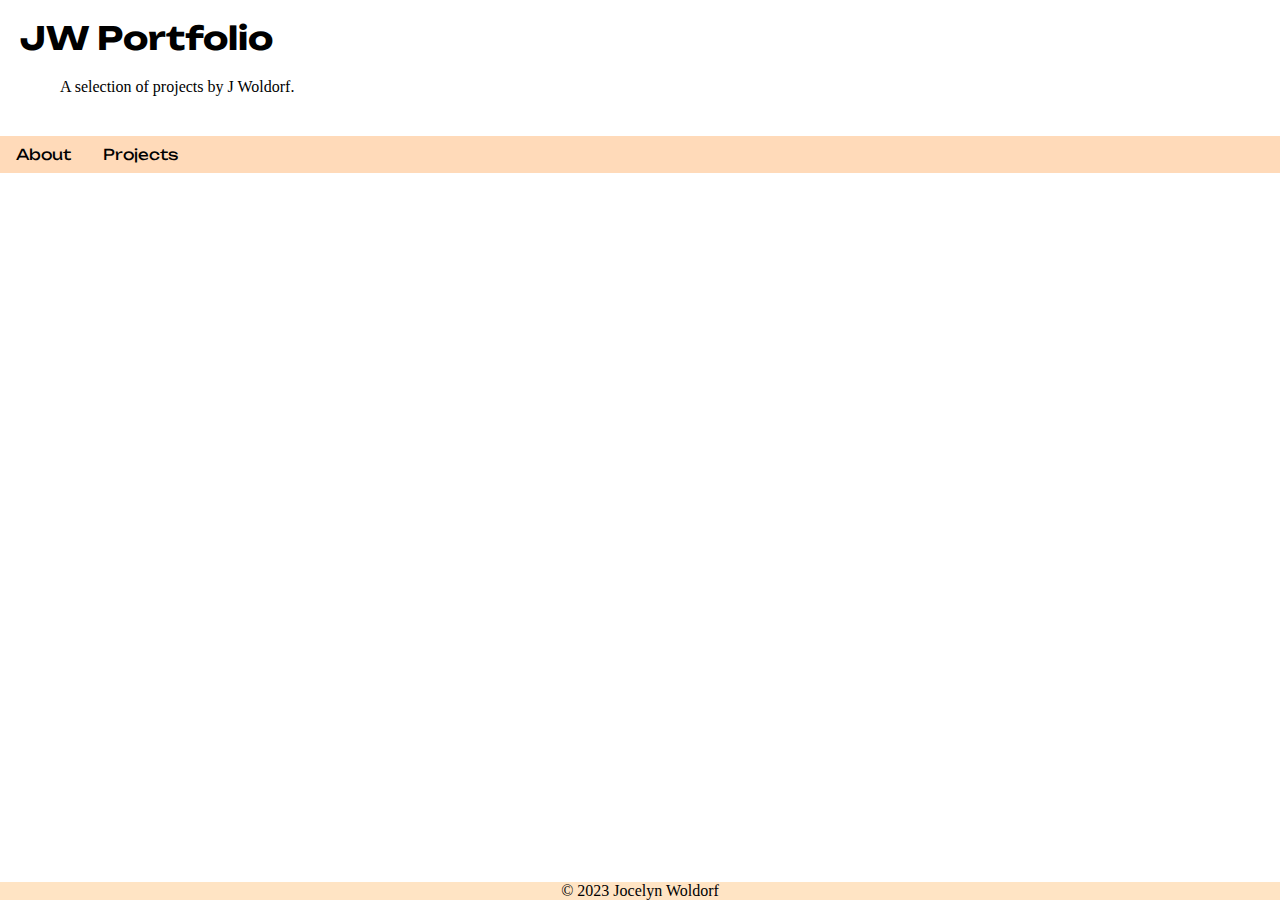
<file: index.html>
<!DOCTYPE html>
<html lang="en">
<head>
    <meta charset="UTF-8">
    <meta http-equiv="X-UA-Compatible" content="IE=edge">
    <meta name="viewport" content="width=device-width, initial-scale=1.0">
    <title>JW Portfolio</title>

    <link rel="stylesheet" href="css/normalize.css">
    <link rel="stylesheet" href="css/indexStyles.css">

    <link rel="preconnect" href="https://fonts.googleapis.com">
    <link rel="preconnect" href="https://fonts.gstatic.com" crossorigin>
    <link href="https://fonts.googleapis.com/css2?family=Playfair+Display&family=Unbounded:wght@200&display=swap" rel="stylesheet">

</head>
<body>

    <h1 id="header"><a href=""> JW Portfolio</a></h1>
    <p id="tagline"> A selection of projects by J Woldorf.</p>

       
    <ul>
        <li><a href="">About</a></li>
        <li class="dropdown"><a href="javascript:void(0)" class="dropbtn">Projects</a>
            <div class="dropdown-cont">
                <a href="tipcalculator.html">Tip Calculator</a>
                <a href="RaceDayProject.html">Race Day Game</a>
                <a href="to_do_project.html">To-Do Lister</a>
            </div>
        </li>
    </ul>


    <div id="projectLinks">
       

    </div>

    <footer> &copy; 2023 Jocelyn Woldorf </footer>
   
</body>
</html>
</file>
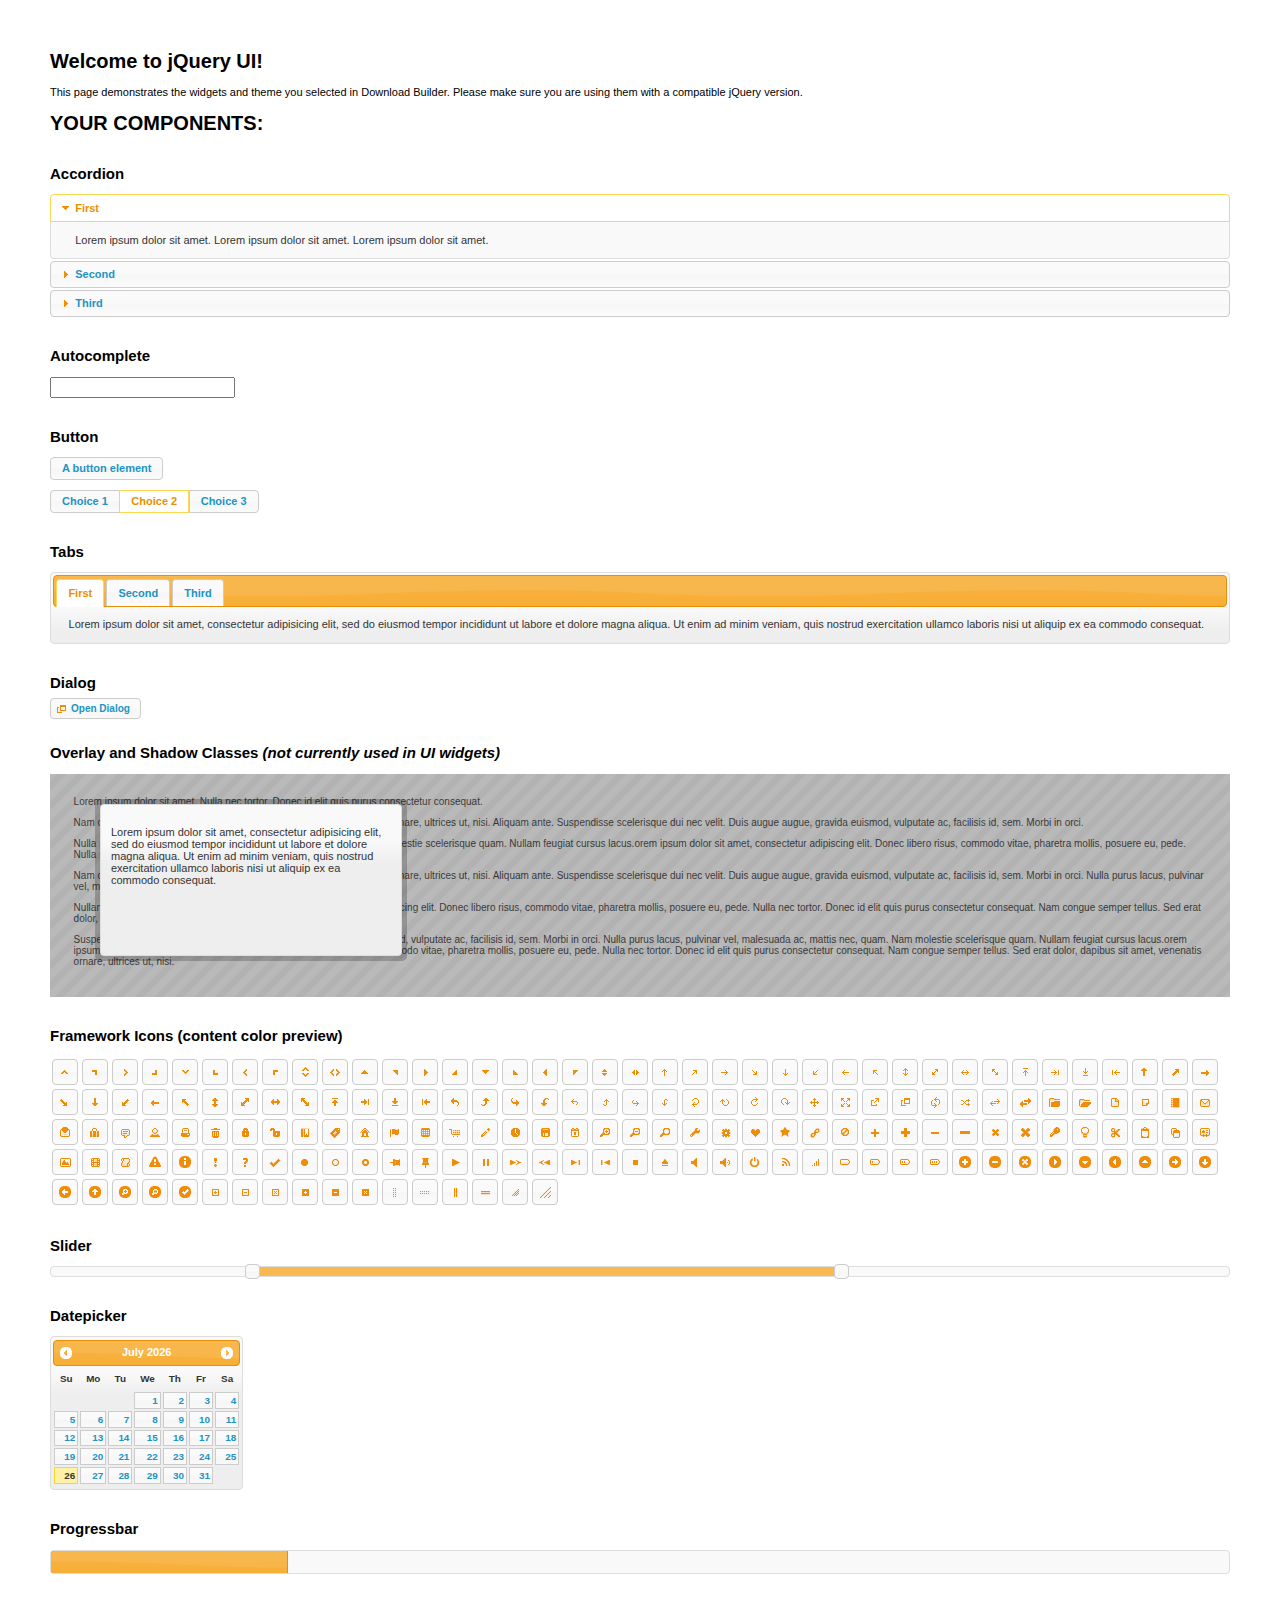
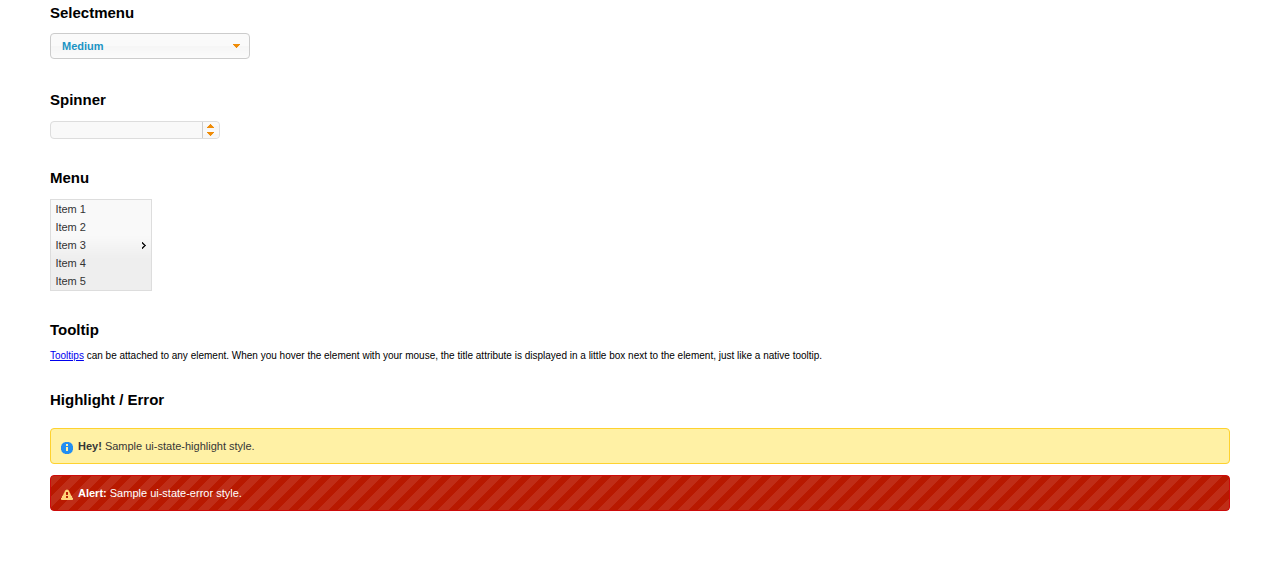
<file: js/jquery-ui-1.11.4/index.html>
<!doctype html>
<html lang="us">
<head>
	<meta charset="utf-8">
	<title>jQuery UI Example Page</title>
	<link href="jquery-ui.css" rel="stylesheet">
	<style>
	body{
		font: 62.5% "Trebuchet MS", sans-serif;
		margin: 50px;
	}
	.demoHeaders {
		margin-top: 2em;
	}
	#dialog-link {
		padding: .4em 1em .4em 20px;
		text-decoration: none;
		position: relative;
	}
	#dialog-link span.ui-icon {
		margin: 0 5px 0 0;
		position: absolute;
		left: .2em;
		top: 50%;
		margin-top: -8px;
	}
	#icons {
		margin: 0;
		padding: 0;
	}
	#icons li {
		margin: 2px;
		position: relative;
		padding: 4px 0;
		cursor: pointer;
		float: left;
		list-style: none;
	}
	#icons span.ui-icon {
		float: left;
		margin: 0 4px;
	}
	.fakewindowcontain .ui-widget-overlay {
		position: absolute;
	}
	select {
		width: 200px;
	}
	</style>
</head>
<body>

<h1>Welcome to jQuery UI!</h1>

<div class="ui-widget">
	<p>This page demonstrates the widgets and theme you selected in Download Builder. Please make sure you are using them with a compatible jQuery version.</p>
</div>

<h1>YOUR COMPONENTS:</h1>


<!-- Accordion -->
<h2 class="demoHeaders">Accordion</h2>
<div id="accordion">
	<h3>First</h3>
	<div>Lorem ipsum dolor sit amet. Lorem ipsum dolor sit amet. Lorem ipsum dolor sit amet.</div>
	<h3>Second</h3>
	<div>Phasellus mattis tincidunt nibh.</div>
	<h3>Third</h3>
	<div>Nam dui erat, auctor a, dignissim quis.</div>
</div>



<!-- Autocomplete -->
<h2 class="demoHeaders">Autocomplete</h2>
<div>
	<input id="autocomplete" title="type &quot;a&quot;">
</div>



<!-- Button -->
<h2 class="demoHeaders">Button</h2>
<button id="button">A button element</button>
<form style="margin-top: 1em;">
	<div id="radioset">
		<input type="radio" id="radio1" name="radio"><label for="radio1">Choice 1</label>
		<input type="radio" id="radio2" name="radio" checked="checked"><label for="radio2">Choice 2</label>
		<input type="radio" id="radio3" name="radio"><label for="radio3">Choice 3</label>
	</div>
</form>



<!-- Tabs -->
<h2 class="demoHeaders">Tabs</h2>
<div id="tabs">
	<ul>
		<li><a href="#tabs-1">First</a></li>
		<li><a href="#tabs-2">Second</a></li>
		<li><a href="#tabs-3">Third</a></li>
	</ul>
	<div id="tabs-1">Lorem ipsum dolor sit amet, consectetur adipisicing elit, sed do eiusmod tempor incididunt ut labore et dolore magna aliqua. Ut enim ad minim veniam, quis nostrud exercitation ullamco laboris nisi ut aliquip ex ea commodo consequat.</div>
	<div id="tabs-2">Phasellus mattis tincidunt nibh. Cras orci urna, blandit id, pretium vel, aliquet ornare, felis. Maecenas scelerisque sem non nisl. Fusce sed lorem in enim dictum bibendum.</div>
	<div id="tabs-3">Nam dui erat, auctor a, dignissim quis, sollicitudin eu, felis. Pellentesque nisi urna, interdum eget, sagittis et, consequat vestibulum, lacus. Mauris porttitor ullamcorper augue.</div>
</div>



<!-- Dialog NOTE: Dialog is not generated by UI in this demo so it can be visually styled in themeroller-->
<h2 class="demoHeaders">Dialog</h2>
<p><a href="#" id="dialog-link" class="ui-state-default ui-corner-all"><span class="ui-icon ui-icon-newwin"></span>Open Dialog</a></p>

<h2 class="demoHeaders">Overlay and Shadow Classes <em>(not currently used in UI widgets)</em></h2>
<div style="position: relative; width: 96%; height: 200px; padding:1% 2%; overflow:hidden;" class="fakewindowcontain">
	<p>Lorem ipsum dolor sit amet,  Nulla nec tortor. Donec id elit quis purus consectetur consequat. </p><p>Nam congue semper tellus. Sed erat dolor, dapibus sit amet, venenatis ornare, ultrices ut, nisi. Aliquam ante. Suspendisse scelerisque dui nec velit. Duis augue augue, gravida euismod, vulputate ac, facilisis id, sem. Morbi in orci. </p><p>Nulla purus lacus, pulvinar vel, malesuada ac, mattis nec, quam. Nam molestie scelerisque quam. Nullam feugiat cursus lacus.orem ipsum dolor sit amet, consectetur adipiscing elit. Donec libero risus, commodo vitae, pharetra mollis, posuere eu, pede. Nulla nec tortor. Donec id elit quis purus consectetur consequat. </p><p>Nam congue semper tellus. Sed erat dolor, dapibus sit amet, venenatis ornare, ultrices ut, nisi. Aliquam ante. Suspendisse scelerisque dui nec velit. Duis augue augue, gravida euismod, vulputate ac, facilisis id, sem. Morbi in orci. Nulla purus lacus, pulvinar vel, malesuada ac, mattis nec, quam. Nam molestie scelerisque quam. </p><p>Nullam feugiat cursus lacus.orem ipsum dolor sit amet, consectetur adipiscing elit. Donec libero risus, commodo vitae, pharetra mollis, posuere eu, pede. Nulla nec tortor. Donec id elit quis purus consectetur consequat. Nam congue semper tellus. Sed erat dolor, dapibus sit amet, venenatis ornare, ultrices ut, nisi. Aliquam ante. </p><p>Suspendisse scelerisque dui nec velit. Duis augue augue, gravida euismod, vulputate ac, facilisis id, sem. Morbi in orci. Nulla purus lacus, pulvinar vel, malesuada ac, mattis nec, quam. Nam molestie scelerisque quam. Nullam feugiat cursus lacus.orem ipsum dolor sit amet, consectetur adipiscing elit. Donec libero risus, commodo vitae, pharetra mollis, posuere eu, pede. Nulla nec tortor. Donec id elit quis purus consectetur consequat. Nam congue semper tellus. Sed erat dolor, dapibus sit amet, venenatis ornare, ultrices ut, nisi. </p>

	<!-- ui-dialog -->
	<div class="ui-overlay"><div class="ui-widget-overlay"></div><div class="ui-widget-shadow ui-corner-all" style="width: 302px; height: 152px; position: absolute; left: 50px; top: 30px;"></div></div>
	<div style="position: absolute; width: 280px; height: 130px;left: 50px; top: 30px; padding: 10px;" class="ui-widget ui-widget-content ui-corner-all">
		<div class="ui-dialog-content ui-widget-content" style="background: none; border: 0;">
			<p>Lorem ipsum dolor sit amet, consectetur adipisicing elit, sed do eiusmod tempor incididunt ut labore et dolore magna aliqua. Ut enim ad minim veniam, quis nostrud exercitation ullamco laboris nisi ut aliquip ex ea commodo consequat.</p>
		</div>
	</div>

</div>

<!-- ui-dialog -->
<div id="dialog" title="Dialog Title">
	<p>Lorem ipsum dolor sit amet, consectetur adipisicing elit, sed do eiusmod tempor incididunt ut labore et dolore magna aliqua. Ut enim ad minim veniam, quis nostrud exercitation ullamco laboris nisi ut aliquip ex ea commodo consequat.</p>
</div>



<h2 class="demoHeaders">Framework Icons (content color preview)</h2>
<ul id="icons" class="ui-widget ui-helper-clearfix">
	<li class="ui-state-default ui-corner-all" title=".ui-icon-carat-1-n"><span class="ui-icon ui-icon-carat-1-n"></span></li>
	<li class="ui-state-default ui-corner-all" title=".ui-icon-carat-1-ne"><span class="ui-icon ui-icon-carat-1-ne"></span></li>
	<li class="ui-state-default ui-corner-all" title=".ui-icon-carat-1-e"><span class="ui-icon ui-icon-carat-1-e"></span></li>
	<li class="ui-state-default ui-corner-all" title=".ui-icon-carat-1-se"><span class="ui-icon ui-icon-carat-1-se"></span></li>
	<li class="ui-state-default ui-corner-all" title=".ui-icon-carat-1-s"><span class="ui-icon ui-icon-carat-1-s"></span></li>
	<li class="ui-state-default ui-corner-all" title=".ui-icon-carat-1-sw"><span class="ui-icon ui-icon-carat-1-sw"></span></li>
	<li class="ui-state-default ui-corner-all" title=".ui-icon-carat-1-w"><span class="ui-icon ui-icon-carat-1-w"></span></li>
	<li class="ui-state-default ui-corner-all" title=".ui-icon-carat-1-nw"><span class="ui-icon ui-icon-carat-1-nw"></span></li>
	<li class="ui-state-default ui-corner-all" title=".ui-icon-carat-2-n-s"><span class="ui-icon ui-icon-carat-2-n-s"></span></li>
	<li class="ui-state-default ui-corner-all" title=".ui-icon-carat-2-e-w"><span class="ui-icon ui-icon-carat-2-e-w"></span></li>
	<li class="ui-state-default ui-corner-all" title=".ui-icon-triangle-1-n"><span class="ui-icon ui-icon-triangle-1-n"></span></li>
	<li class="ui-state-default ui-corner-all" title=".ui-icon-triangle-1-ne"><span class="ui-icon ui-icon-triangle-1-ne"></span></li>
	<li class="ui-state-default ui-corner-all" title=".ui-icon-triangle-1-e"><span class="ui-icon ui-icon-triangle-1-e"></span></li>
	<li class="ui-state-default ui-corner-all" title=".ui-icon-triangle-1-se"><span class="ui-icon ui-icon-triangle-1-se"></span></li>
	<li class="ui-state-default ui-corner-all" title=".ui-icon-triangle-1-s"><span class="ui-icon ui-icon-triangle-1-s"></span></li>
	<li class="ui-state-default ui-corner-all" title=".ui-icon-triangle-1-sw"><span class="ui-icon ui-icon-triangle-1-sw"></span></li>
	<li class="ui-state-default ui-corner-all" title=".ui-icon-triangle-1-w"><span class="ui-icon ui-icon-triangle-1-w"></span></li>
	<li class="ui-state-default ui-corner-all" title=".ui-icon-triangle-1-nw"><span class="ui-icon ui-icon-triangle-1-nw"></span></li>
	<li class="ui-state-default ui-corner-all" title=".ui-icon-triangle-2-n-s"><span class="ui-icon ui-icon-triangle-2-n-s"></span></li>
	<li class="ui-state-default ui-corner-all" title=".ui-icon-triangle-2-e-w"><span class="ui-icon ui-icon-triangle-2-e-w"></span></li>
	<li class="ui-state-default ui-corner-all" title=".ui-icon-arrow-1-n"><span class="ui-icon ui-icon-arrow-1-n"></span></li>
	<li class="ui-state-default ui-corner-all" title=".ui-icon-arrow-1-ne"><span class="ui-icon ui-icon-arrow-1-ne"></span></li>
	<li class="ui-state-default ui-corner-all" title=".ui-icon-arrow-1-e"><span class="ui-icon ui-icon-arrow-1-e"></span></li>
	<li class="ui-state-default ui-corner-all" title=".ui-icon-arrow-1-se"><span class="ui-icon ui-icon-arrow-1-se"></span></li>
	<li class="ui-state-default ui-corner-all" title=".ui-icon-arrow-1-s"><span class="ui-icon ui-icon-arrow-1-s"></span></li>
	<li class="ui-state-default ui-corner-all" title=".ui-icon-arrow-1-sw"><span class="ui-icon ui-icon-arrow-1-sw"></span></li>
	<li class="ui-state-default ui-corner-all" title=".ui-icon-arrow-1-w"><span class="ui-icon ui-icon-arrow-1-w"></span></li>
	<li class="ui-state-default ui-corner-all" title=".ui-icon-arrow-1-nw"><span class="ui-icon ui-icon-arrow-1-nw"></span></li>
	<li class="ui-state-default ui-corner-all" title=".ui-icon-arrow-2-n-s"><span class="ui-icon ui-icon-arrow-2-n-s"></span></li>
	<li class="ui-state-default ui-corner-all" title=".ui-icon-arrow-2-ne-sw"><span class="ui-icon ui-icon-arrow-2-ne-sw"></span></li>
	<li class="ui-state-default ui-corner-all" title=".ui-icon-arrow-2-e-w"><span class="ui-icon ui-icon-arrow-2-e-w"></span></li>
	<li class="ui-state-default ui-corner-all" title=".ui-icon-arrow-2-se-nw"><span class="ui-icon ui-icon-arrow-2-se-nw"></span></li>
	<li class="ui-state-default ui-corner-all" title=".ui-icon-arrowstop-1-n"><span class="ui-icon ui-icon-arrowstop-1-n"></span></li>
	<li class="ui-state-default ui-corner-all" title=".ui-icon-arrowstop-1-e"><span class="ui-icon ui-icon-arrowstop-1-e"></span></li>
	<li class="ui-state-default ui-corner-all" title=".ui-icon-arrowstop-1-s"><span class="ui-icon ui-icon-arrowstop-1-s"></span></li>
	<li class="ui-state-default ui-corner-all" title=".ui-icon-arrowstop-1-w"><span class="ui-icon ui-icon-arrowstop-1-w"></span></li>
	<li class="ui-state-default ui-corner-all" title=".ui-icon-arrowthick-1-n"><span class="ui-icon ui-icon-arrowthick-1-n"></span></li>
	<li class="ui-state-default ui-corner-all" title=".ui-icon-arrowthick-1-ne"><span class="ui-icon ui-icon-arrowthick-1-ne"></span></li>
	<li class="ui-state-default ui-corner-all" title=".ui-icon-arrowthick-1-e"><span class="ui-icon ui-icon-arrowthick-1-e"></span></li>
	<li class="ui-state-default ui-corner-all" title=".ui-icon-arrowthick-1-se"><span class="ui-icon ui-icon-arrowthick-1-se"></span></li>
	<li class="ui-state-default ui-corner-all" title=".ui-icon-arrowthick-1-s"><span class="ui-icon ui-icon-arrowthick-1-s"></span></li>
	<li class="ui-state-default ui-corner-all" title=".ui-icon-arrowthick-1-sw"><span class="ui-icon ui-icon-arrowthick-1-sw"></span></li>
	<li class="ui-state-default ui-corner-all" title=".ui-icon-arrowthick-1-w"><span class="ui-icon ui-icon-arrowthick-1-w"></span></li>
	<li class="ui-state-default ui-corner-all" title=".ui-icon-arrowthick-1-nw"><span class="ui-icon ui-icon-arrowthick-1-nw"></span></li>
	<li class="ui-state-default ui-corner-all" title=".ui-icon-arrowthick-2-n-s"><span class="ui-icon ui-icon-arrowthick-2-n-s"></span></li>
	<li class="ui-state-default ui-corner-all" title=".ui-icon-arrowthick-2-ne-sw"><span class="ui-icon ui-icon-arrowthick-2-ne-sw"></span></li>
	<li class="ui-state-default ui-corner-all" title=".ui-icon-arrowthick-2-e-w"><span class="ui-icon ui-icon-arrowthick-2-e-w"></span></li>
	<li class="ui-state-default ui-corner-all" title=".ui-icon-arrowthick-2-se-nw"><span class="ui-icon ui-icon-arrowthick-2-se-nw"></span></li>
	<li class="ui-state-default ui-corner-all" title=".ui-icon-arrowthickstop-1-n"><span class="ui-icon ui-icon-arrowthickstop-1-n"></span></li>
	<li class="ui-state-default ui-corner-all" title=".ui-icon-arrowthickstop-1-e"><span class="ui-icon ui-icon-arrowthickstop-1-e"></span></li>
	<li class="ui-state-default ui-corner-all" title=".ui-icon-arrowthickstop-1-s"><span class="ui-icon ui-icon-arrowthickstop-1-s"></span></li>
	<li class="ui-state-default ui-corner-all" title=".ui-icon-arrowthickstop-1-w"><span class="ui-icon ui-icon-arrowthickstop-1-w"></span></li>
	<li class="ui-state-default ui-corner-all" title=".ui-icon-arrowreturnthick-1-w"><span class="ui-icon ui-icon-arrowreturnthick-1-w"></span></li>
	<li class="ui-state-default ui-corner-all" title=".ui-icon-arrowreturnthick-1-n"><span class="ui-icon ui-icon-arrowreturnthick-1-n"></span></li>
	<li class="ui-state-default ui-corner-all" title=".ui-icon-arrowreturnthick-1-e"><span class="ui-icon ui-icon-arrowreturnthick-1-e"></span></li>
	<li class="ui-state-default ui-corner-all" title=".ui-icon-arrowreturnthick-1-s"><span class="ui-icon ui-icon-arrowreturnthick-1-s"></span></li>
	<li class="ui-state-default ui-corner-all" title=".ui-icon-arrowreturn-1-w"><span class="ui-icon ui-icon-arrowreturn-1-w"></span></li>
	<li class="ui-state-default ui-corner-all" title=".ui-icon-arrowreturn-1-n"><span class="ui-icon ui-icon-arrowreturn-1-n"></span></li>
	<li class="ui-state-default ui-corner-all" title=".ui-icon-arrowreturn-1-e"><span class="ui-icon ui-icon-arrowreturn-1-e"></span></li>
	<li class="ui-state-default ui-corner-all" title=".ui-icon-arrowreturn-1-s"><span class="ui-icon ui-icon-arrowreturn-1-s"></span></li>
	<li class="ui-state-default ui-corner-all" title=".ui-icon-arrowrefresh-1-w"><span class="ui-icon ui-icon-arrowrefresh-1-w"></span></li>
	<li class="ui-state-default ui-corner-all" title=".ui-icon-arrowrefresh-1-n"><span class="ui-icon ui-icon-arrowrefresh-1-n"></span></li>
	<li class="ui-state-default ui-corner-all" title=".ui-icon-arrowrefresh-1-e"><span class="ui-icon ui-icon-arrowrefresh-1-e"></span></li>
	<li class="ui-state-default ui-corner-all" title=".ui-icon-arrowrefresh-1-s"><span class="ui-icon ui-icon-arrowrefresh-1-s"></span></li>
	<li class="ui-state-default ui-corner-all" title=".ui-icon-arrow-4"><span class="ui-icon ui-icon-arrow-4"></span></li>
	<li class="ui-state-default ui-corner-all" title=".ui-icon-arrow-4-diag"><span class="ui-icon ui-icon-arrow-4-diag"></span></li>
	<li class="ui-state-default ui-corner-all" title=".ui-icon-extlink"><span class="ui-icon ui-icon-extlink"></span></li>
	<li class="ui-state-default ui-corner-all" title=".ui-icon-newwin"><span class="ui-icon ui-icon-newwin"></span></li>
	<li class="ui-state-default ui-corner-all" title=".ui-icon-refresh"><span class="ui-icon ui-icon-refresh"></span></li>
	<li class="ui-state-default ui-corner-all" title=".ui-icon-shuffle"><span class="ui-icon ui-icon-shuffle"></span></li>
	<li class="ui-state-default ui-corner-all" title=".ui-icon-transfer-e-w"><span class="ui-icon ui-icon-transfer-e-w"></span></li>
	<li class="ui-state-default ui-corner-all" title=".ui-icon-transferthick-e-w"><span class="ui-icon ui-icon-transferthick-e-w"></span></li>
	<li class="ui-state-default ui-corner-all" title=".ui-icon-folder-collapsed"><span class="ui-icon ui-icon-folder-collapsed"></span></li>
	<li class="ui-state-default ui-corner-all" title=".ui-icon-folder-open"><span class="ui-icon ui-icon-folder-open"></span></li>
	<li class="ui-state-default ui-corner-all" title=".ui-icon-document"><span class="ui-icon ui-icon-document"></span></li>
	<li class="ui-state-default ui-corner-all" title=".ui-icon-document-b"><span class="ui-icon ui-icon-document-b"></span></li>
	<li class="ui-state-default ui-corner-all" title=".ui-icon-note"><span class="ui-icon ui-icon-note"></span></li>
	<li class="ui-state-default ui-corner-all" title=".ui-icon-mail-closed"><span class="ui-icon ui-icon-mail-closed"></span></li>
	<li class="ui-state-default ui-corner-all" title=".ui-icon-mail-open"><span class="ui-icon ui-icon-mail-open"></span></li>
	<li class="ui-state-default ui-corner-all" title=".ui-icon-suitcase"><span class="ui-icon ui-icon-suitcase"></span></li>
	<li class="ui-state-default ui-corner-all" title=".ui-icon-comment"><span class="ui-icon ui-icon-comment"></span></li>
	<li class="ui-state-default ui-corner-all" title=".ui-icon-person"><span class="ui-icon ui-icon-person"></span></li>
	<li class="ui-state-default ui-corner-all" title=".ui-icon-print"><span class="ui-icon ui-icon-print"></span></li>
	<li class="ui-state-default ui-corner-all" title=".ui-icon-trash"><span class="ui-icon ui-icon-trash"></span></li>
	<li class="ui-state-default ui-corner-all" title=".ui-icon-locked"><span class="ui-icon ui-icon-locked"></span></li>
	<li class="ui-state-default ui-corner-all" title=".ui-icon-unlocked"><span class="ui-icon ui-icon-unlocked"></span></li>
	<li class="ui-state-default ui-corner-all" title=".ui-icon-bookmark"><span class="ui-icon ui-icon-bookmark"></span></li>
	<li class="ui-state-default ui-corner-all" title=".ui-icon-tag"><span class="ui-icon ui-icon-tag"></span></li>
	<li class="ui-state-default ui-corner-all" title=".ui-icon-home"><span class="ui-icon ui-icon-home"></span></li>
	<li class="ui-state-default ui-corner-all" title=".ui-icon-flag"><span class="ui-icon ui-icon-flag"></span></li>
	<li class="ui-state-default ui-corner-all" title=".ui-icon-calculator"><span class="ui-icon ui-icon-calculator"></span></li>
	<li class="ui-state-default ui-corner-all" title=".ui-icon-cart"><span class="ui-icon ui-icon-cart"></span></li>
	<li class="ui-state-default ui-corner-all" title=".ui-icon-pencil"><span class="ui-icon ui-icon-pencil"></span></li>
	<li class="ui-state-default ui-corner-all" title=".ui-icon-clock"><span class="ui-icon ui-icon-clock"></span></li>
	<li class="ui-state-default ui-corner-all" title=".ui-icon-disk"><span class="ui-icon ui-icon-disk"></span></li>
	<li class="ui-state-default ui-corner-all" title=".ui-icon-calendar"><span class="ui-icon ui-icon-calendar"></span></li>
	<li class="ui-state-default ui-corner-all" title=".ui-icon-zoomin"><span class="ui-icon ui-icon-zoomin"></span></li>
	<li class="ui-state-default ui-corner-all" title=".ui-icon-zoomout"><span class="ui-icon ui-icon-zoomout"></span></li>
	<li class="ui-state-default ui-corner-all" title=".ui-icon-search"><span class="ui-icon ui-icon-search"></span></li>
	<li class="ui-state-default ui-corner-all" title=".ui-icon-wrench"><span class="ui-icon ui-icon-wrench"></span></li>
	<li class="ui-state-default ui-corner-all" title=".ui-icon-gear"><span class="ui-icon ui-icon-gear"></span></li>
	<li class="ui-state-default ui-corner-all" title=".ui-icon-heart"><span class="ui-icon ui-icon-heart"></span></li>
	<li class="ui-state-default ui-corner-all" title=".ui-icon-star"><span class="ui-icon ui-icon-star"></span></li>
	<li class="ui-state-default ui-corner-all" title=".ui-icon-link"><span class="ui-icon ui-icon-link"></span></li>
	<li class="ui-state-default ui-corner-all" title=".ui-icon-cancel"><span class="ui-icon ui-icon-cancel"></span></li>
	<li class="ui-state-default ui-corner-all" title=".ui-icon-plus"><span class="ui-icon ui-icon-plus"></span></li>
	<li class="ui-state-default ui-corner-all" title=".ui-icon-plusthick"><span class="ui-icon ui-icon-plusthick"></span></li>
	<li class="ui-state-default ui-corner-all" title=".ui-icon-minus"><span class="ui-icon ui-icon-minus"></span></li>
	<li class="ui-state-default ui-corner-all" title=".ui-icon-minusthick"><span class="ui-icon ui-icon-minusthick"></span></li>
	<li class="ui-state-default ui-corner-all" title=".ui-icon-close"><span class="ui-icon ui-icon-close"></span></li>
	<li class="ui-state-default ui-corner-all" title=".ui-icon-closethick"><span class="ui-icon ui-icon-closethick"></span></li>
	<li class="ui-state-default ui-corner-all" title=".ui-icon-key"><span class="ui-icon ui-icon-key"></span></li>
	<li class="ui-state-default ui-corner-all" title=".ui-icon-lightbulb"><span class="ui-icon ui-icon-lightbulb"></span></li>
	<li class="ui-state-default ui-corner-all" title=".ui-icon-scissors"><span class="ui-icon ui-icon-scissors"></span></li>
	<li class="ui-state-default ui-corner-all" title=".ui-icon-clipboard"><span class="ui-icon ui-icon-clipboard"></span></li>
	<li class="ui-state-default ui-corner-all" title=".ui-icon-copy"><span class="ui-icon ui-icon-copy"></span></li>
	<li class="ui-state-default ui-corner-all" title=".ui-icon-contact"><span class="ui-icon ui-icon-contact"></span></li>
	<li class="ui-state-default ui-corner-all" title=".ui-icon-image"><span class="ui-icon ui-icon-image"></span></li>
	<li class="ui-state-default ui-corner-all" title=".ui-icon-video"><span class="ui-icon ui-icon-video"></span></li>
	<li class="ui-state-default ui-corner-all" title=".ui-icon-script"><span class="ui-icon ui-icon-script"></span></li>
	<li class="ui-state-default ui-corner-all" title=".ui-icon-alert"><span class="ui-icon ui-icon-alert"></span></li>
	<li class="ui-state-default ui-corner-all" title=".ui-icon-info"><span class="ui-icon ui-icon-info"></span></li>
	<li class="ui-state-default ui-corner-all" title=".ui-icon-notice"><span class="ui-icon ui-icon-notice"></span></li>
	<li class="ui-state-default ui-corner-all" title=".ui-icon-help"><span class="ui-icon ui-icon-help"></span></li>
	<li class="ui-state-default ui-corner-all" title=".ui-icon-check"><span class="ui-icon ui-icon-check"></span></li>
	<li class="ui-state-default ui-corner-all" title=".ui-icon-bullet"><span class="ui-icon ui-icon-bullet"></span></li>
	<li class="ui-state-default ui-corner-all" title=".ui-icon-radio-off"><span class="ui-icon ui-icon-radio-off"></span></li>
	<li class="ui-state-default ui-corner-all" title=".ui-icon-radio-on"><span class="ui-icon ui-icon-radio-on"></span></li>
	<li class="ui-state-default ui-corner-all" title=".ui-icon-pin-w"><span class="ui-icon ui-icon-pin-w"></span></li>
	<li class="ui-state-default ui-corner-all" title=".ui-icon-pin-s"><span class="ui-icon ui-icon-pin-s"></span></li>
	<li class="ui-state-default ui-corner-all" title=".ui-icon-play"><span class="ui-icon ui-icon-play"></span></li>
	<li class="ui-state-default ui-corner-all" title=".ui-icon-pause"><span class="ui-icon ui-icon-pause"></span></li>
	<li class="ui-state-default ui-corner-all" title=".ui-icon-seek-next"><span class="ui-icon ui-icon-seek-next"></span></li>
	<li class="ui-state-default ui-corner-all" title=".ui-icon-seek-prev"><span class="ui-icon ui-icon-seek-prev"></span></li>
	<li class="ui-state-default ui-corner-all" title=".ui-icon-seek-end"><span class="ui-icon ui-icon-seek-end"></span></li>
	<li class="ui-state-default ui-corner-all" title=".ui-icon-seek-first"><span class="ui-icon ui-icon-seek-first"></span></li>
	<li class="ui-state-default ui-corner-all" title=".ui-icon-stop"><span class="ui-icon ui-icon-stop"></span></li>
	<li class="ui-state-default ui-corner-all" title=".ui-icon-eject"><span class="ui-icon ui-icon-eject"></span></li>
	<li class="ui-state-default ui-corner-all" title=".ui-icon-volume-off"><span class="ui-icon ui-icon-volume-off"></span></li>
	<li class="ui-state-default ui-corner-all" title=".ui-icon-volume-on"><span class="ui-icon ui-icon-volume-on"></span></li>
	<li class="ui-state-default ui-corner-all" title=".ui-icon-power"><span class="ui-icon ui-icon-power"></span></li>
	<li class="ui-state-default ui-corner-all" title=".ui-icon-signal-diag"><span class="ui-icon ui-icon-signal-diag"></span></li>
	<li class="ui-state-default ui-corner-all" title=".ui-icon-signal"><span class="ui-icon ui-icon-signal"></span></li>
	<li class="ui-state-default ui-corner-all" title=".ui-icon-battery-0"><span class="ui-icon ui-icon-battery-0"></span></li>
	<li class="ui-state-default ui-corner-all" title=".ui-icon-battery-1"><span class="ui-icon ui-icon-battery-1"></span></li>
	<li class="ui-state-default ui-corner-all" title=".ui-icon-battery-2"><span class="ui-icon ui-icon-battery-2"></span></li>
	<li class="ui-state-default ui-corner-all" title=".ui-icon-battery-3"><span class="ui-icon ui-icon-battery-3"></span></li>
	<li class="ui-state-default ui-corner-all" title=".ui-icon-circle-plus"><span class="ui-icon ui-icon-circle-plus"></span></li>
	<li class="ui-state-default ui-corner-all" title=".ui-icon-circle-minus"><span class="ui-icon ui-icon-circle-minus"></span></li>
	<li class="ui-state-default ui-corner-all" title=".ui-icon-circle-close"><span class="ui-icon ui-icon-circle-close"></span></li>
	<li class="ui-state-default ui-corner-all" title=".ui-icon-circle-triangle-e"><span class="ui-icon ui-icon-circle-triangle-e"></span></li>
	<li class="ui-state-default ui-corner-all" title=".ui-icon-circle-triangle-s"><span class="ui-icon ui-icon-circle-triangle-s"></span></li>
	<li class="ui-state-default ui-corner-all" title=".ui-icon-circle-triangle-w"><span class="ui-icon ui-icon-circle-triangle-w"></span></li>
	<li class="ui-state-default ui-corner-all" title=".ui-icon-circle-triangle-n"><span class="ui-icon ui-icon-circle-triangle-n"></span></li>
	<li class="ui-state-default ui-corner-all" title=".ui-icon-circle-arrow-e"><span class="ui-icon ui-icon-circle-arrow-e"></span></li>
	<li class="ui-state-default ui-corner-all" title=".ui-icon-circle-arrow-s"><span class="ui-icon ui-icon-circle-arrow-s"></span></li>
	<li class="ui-state-default ui-corner-all" title=".ui-icon-circle-arrow-w"><span class="ui-icon ui-icon-circle-arrow-w"></span></li>
	<li class="ui-state-default ui-corner-all" title=".ui-icon-circle-arrow-n"><span class="ui-icon ui-icon-circle-arrow-n"></span></li>
	<li class="ui-state-default ui-corner-all" title=".ui-icon-circle-zoomin"><span class="ui-icon ui-icon-circle-zoomin"></span></li>
	<li class="ui-state-default ui-corner-all" title=".ui-icon-circle-zoomout"><span class="ui-icon ui-icon-circle-zoomout"></span></li>
	<li class="ui-state-default ui-corner-all" title=".ui-icon-circle-check"><span class="ui-icon ui-icon-circle-check"></span></li>
	<li class="ui-state-default ui-corner-all" title=".ui-icon-circlesmall-plus"><span class="ui-icon ui-icon-circlesmall-plus"></span></li>
	<li class="ui-state-default ui-corner-all" title=".ui-icon-circlesmall-minus"><span class="ui-icon ui-icon-circlesmall-minus"></span></li>
	<li class="ui-state-default ui-corner-all" title=".ui-icon-circlesmall-close"><span class="ui-icon ui-icon-circlesmall-close"></span></li>
	<li class="ui-state-default ui-corner-all" title=".ui-icon-squaresmall-plus"><span class="ui-icon ui-icon-squaresmall-plus"></span></li>
	<li class="ui-state-default ui-corner-all" title=".ui-icon-squaresmall-minus"><span class="ui-icon ui-icon-squaresmall-minus"></span></li>
	<li class="ui-state-default ui-corner-all" title=".ui-icon-squaresmall-close"><span class="ui-icon ui-icon-squaresmall-close"></span></li>
	<li class="ui-state-default ui-corner-all" title=".ui-icon-grip-dotted-vertical"><span class="ui-icon ui-icon-grip-dotted-vertical"></span></li>
	<li class="ui-state-default ui-corner-all" title=".ui-icon-grip-dotted-horizontal"><span class="ui-icon ui-icon-grip-dotted-horizontal"></span></li>
	<li class="ui-state-default ui-corner-all" title=".ui-icon-grip-solid-vertical"><span class="ui-icon ui-icon-grip-solid-vertical"></span></li>
	<li class="ui-state-default ui-corner-all" title=".ui-icon-grip-solid-horizontal"><span class="ui-icon ui-icon-grip-solid-horizontal"></span></li>
	<li class="ui-state-default ui-corner-all" title=".ui-icon-gripsmall-diagonal-se"><span class="ui-icon ui-icon-gripsmall-diagonal-se"></span></li>
	<li class="ui-state-default ui-corner-all" title=".ui-icon-grip-diagonal-se"><span class="ui-icon ui-icon-grip-diagonal-se"></span></li>
</ul>


<!-- Slider -->
<h2 class="demoHeaders">Slider</h2>
<div id="slider"></div>



<!-- Datepicker -->
<h2 class="demoHeaders">Datepicker</h2>
<div id="datepicker"></div>



<!-- Progressbar -->
<h2 class="demoHeaders">Progressbar</h2>
<div id="progressbar"></div>



<!-- Progressbar -->
<h2 class="demoHeaders">Selectmenu</h2>
<select id="selectmenu">
	<option>Slower</option>
	<option>Slow</option>
	<option selected="selected">Medium</option>
	<option>Fast</option>
	<option>Faster</option>
</select>



<!-- Spinner -->
<h2 class="demoHeaders">Spinner</h2>
<input id="spinner">



<!-- Menu -->
<h2 class="demoHeaders">Menu</h2>
<ul style="width:100px;" id="menu">
	<li>Item 1</li>
	<li>Item 2</li>
	<li>Item 3
		<ul>
			<li>Item 3-1</li>
			<li>Item 3-2</li>
			<li>Item 3-3</li>
			<li>Item 3-4</li>
			<li>Item 3-5</li>
		</ul>
	</li>
	<li>Item 4</li>
	<li>Item 5</li>
</ul>



<!-- Tooltip -->
<h2 class="demoHeaders">Tooltip</h2>
<p id="tooltip">
	<a href="#" title="That&apos;s what this widget is">Tooltips</a> can be attached to any element. When you hover
the element with your mouse, the title attribute is displayed in a little box next to the element, just like a native tooltip.
</p>


<!-- Highlight / Error -->
<h2 class="demoHeaders">Highlight / Error</h2>
<div class="ui-widget">
	<div class="ui-state-highlight ui-corner-all" style="margin-top: 20px; padding: 0 .7em;">
		<p><span class="ui-icon ui-icon-info" style="float: left; margin-right: .3em;"></span>
		<strong>Hey!</strong> Sample ui-state-highlight style.</p>
	</div>
</div>
<br>
<div class="ui-widget">
	<div class="ui-state-error ui-corner-all" style="padding: 0 .7em;">
		<p><span class="ui-icon ui-icon-alert" style="float: left; margin-right: .3em;"></span>
		<strong>Alert:</strong> Sample ui-state-error style.</p>
	</div>
</div>

<script src="external/jquery/jquery.js"></script>
<script src="jquery-ui.js"></script>
<script>

$( "#accordion" ).accordion();



var availableTags = [
	"ActionScript",
	"AppleScript",
	"Asp",
	"BASIC",
	"C",
	"C++",
	"Clojure",
	"COBOL",
	"ColdFusion",
	"Erlang",
	"Fortran",
	"Groovy",
	"Haskell",
	"Java",
	"JavaScript",
	"Lisp",
	"Perl",
	"PHP",
	"Python",
	"Ruby",
	"Scala",
	"Scheme"
];
$( "#autocomplete" ).autocomplete({
	source: availableTags
});



$( "#button" ).button();
$( "#radioset" ).buttonset();



$( "#tabs" ).tabs();



$( "#dialog" ).dialog({
	autoOpen: false,
	width: 400,
	buttons: [
		{
			text: "Ok",
			click: function() {
				$( this ).dialog( "close" );
			}
		},
		{
			text: "Cancel",
			click: function() {
				$( this ).dialog( "close" );
			}
		}
	]
});

// Link to open the dialog
$( "#dialog-link" ).click(function( event ) {
	$( "#dialog" ).dialog( "open" );
	event.preventDefault();
});



$( "#datepicker" ).datepicker({
	inline: true
});



$( "#slider" ).slider({
	range: true,
	values: [ 17, 67 ]
});



$( "#progressbar" ).progressbar({
	value: 20
});



$( "#spinner" ).spinner();



$( "#menu" ).menu();



$( "#tooltip" ).tooltip();



$( "#selectmenu" ).selectmenu();


// Hover states on the static widgets
$( "#dialog-link, #icons li" ).hover(
	function() {
		$( this ).addClass( "ui-state-hover" );
	},
	function() {
		$( this ).removeClass( "ui-state-hover" );
	}
);
</script>
</body>
</html>
</file>
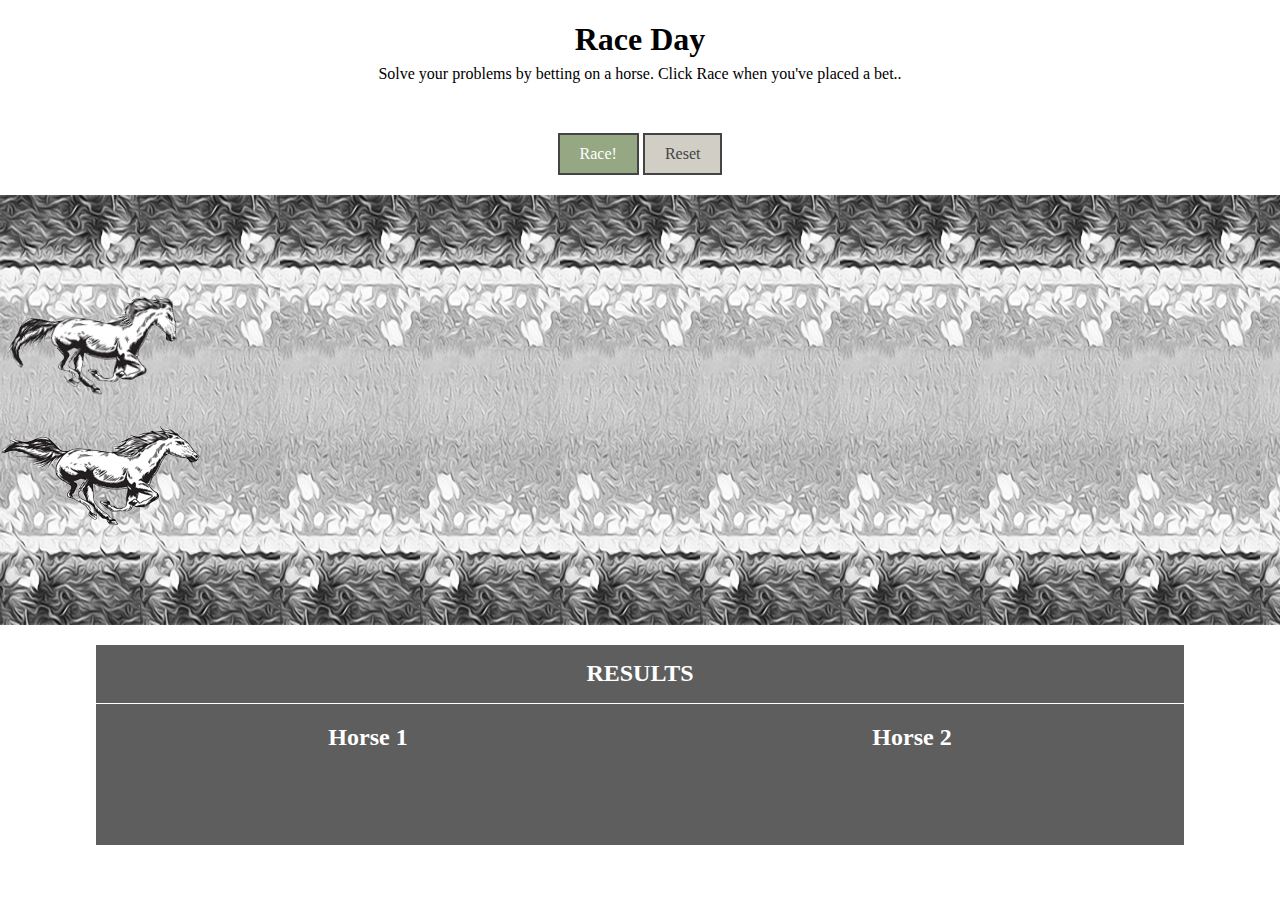
<file: RaceDayProject.html>
<!DOCTYPE html>
<html lang="en">
    <head>

        <title>Race Day</title>

        <meta charset="UTF-8">
        <meta http-equiv="X-UA-Compatible" content="IE=edge">
        <meta name="viewport" content="width=device-width, initial-scale=1.0">


        
        <link rel="stylesheet" href="css/normalize.css">
        <link rel="stylesheet" href="css/stylesTwo.css">

    </head>

    <body>
        <h1> Race Day </h1>

        <p id="tagline"> Solve your problems by betting on a horse. Click Race when you've placed a bet.. </p>

        <input type="button" value="Race!" id="go">
        <input type="button" value="Reset" id="reset">

        <div id="racetrack">
            <img src="img/carHorsetwo.png" alt="Racehorse 1" id="horse1" class="horse">
            <img src="img/carHorse.png" alt="Racehorse 2" id="horse2" class="horse">

        </div>

        <div id="raceInfoBox" class="clearfix">
            <h2>Results</h2>
            <div id="raceInfo1" class="raceInfo">Horse 1<span></span></div>
            <div id="raceInfo2" class="raceInfo">Horse 2<span></span></div>
        </div>

        <script src="//code.jquery.com/jquery-2.2.4.min.js"></script>
        
        <script src="js/jquerypage.js"></script>
        
    </body>

</html>
</file>
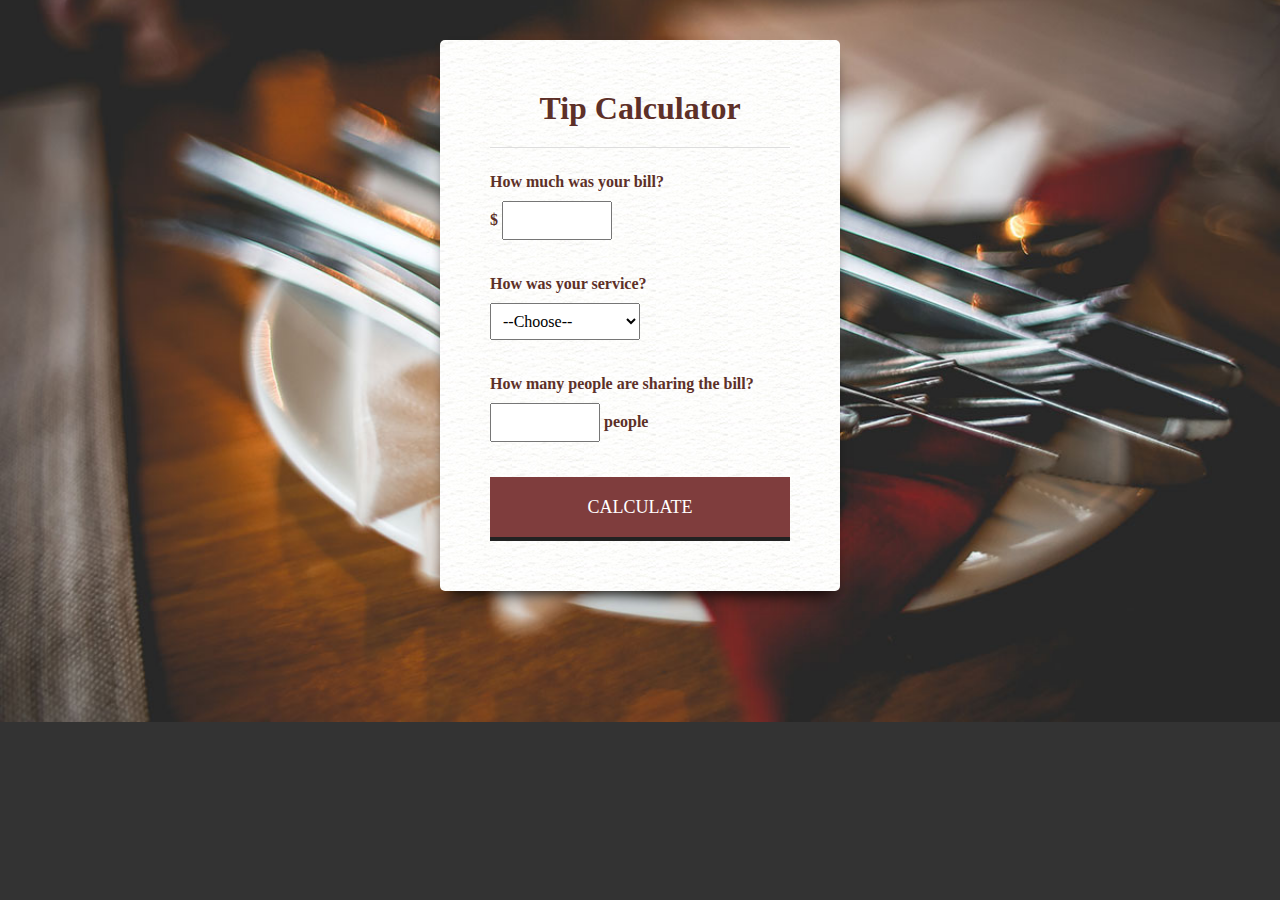
<file: tipcalculator.html>
<!DOCTYPE html>
<html lang="en">
<head>
    <meta charset="UTF-8">
    <meta http-equiv="X-UA-Compatible" content="IE=edge">
    <meta name="viewport" content="width=device-width, initial-scale=1.0">

    <title>Tip Calculator</title>

    <!-- Normalize.css  -->
    <link rel="stylesheet" type="text/css" href="css/normalize.css">

    <!-- Custom Styles --> 
    <link rel="stylesheet" type="text/css" href="css/styles.css">

</head>
<body>
    <div id="container">
        <h1> Tip Calculator</h1>
        <div id="calculator">
            <form>
                <label>
                    How much was your bill? <br>
                    $ <input type="text" id="billAmount">
                </label>
                <label>
                    How was your service? <br>
                    <select id="serviceQuality">
                        <option disabled selected value="0"> --Choose-- </option>
                        <option value="0.3"> 30% Outstanding </option>
                        <option value="0.2"> 20% Great </option>
                        <option value="0.15"> 15% Decent </option>
                        <option value="0.10"> 10% Not Good </option>
                        <option value="0.05"> 5% Terrible </option>
                    </select>
                </label>
                <label>
                    How many people are sharing the bill? <br>
                    <input type="text" id="totalPeople"> people
                </label>
                <button type="button" id="calculate"> Calculate </button>
            </form>

        </div> <!-- calculator END-->

        <div id="totalTip">
            <sup>$</sup><span id="tip">0.00</span>
            <small id="each">each</small>
        </div> <!--totalTip END-->
        
    </div> <!--container END-->



    <script type="text/javascript" src="js/scriptTIPC.js"></script>
</body>
</html>
</file>
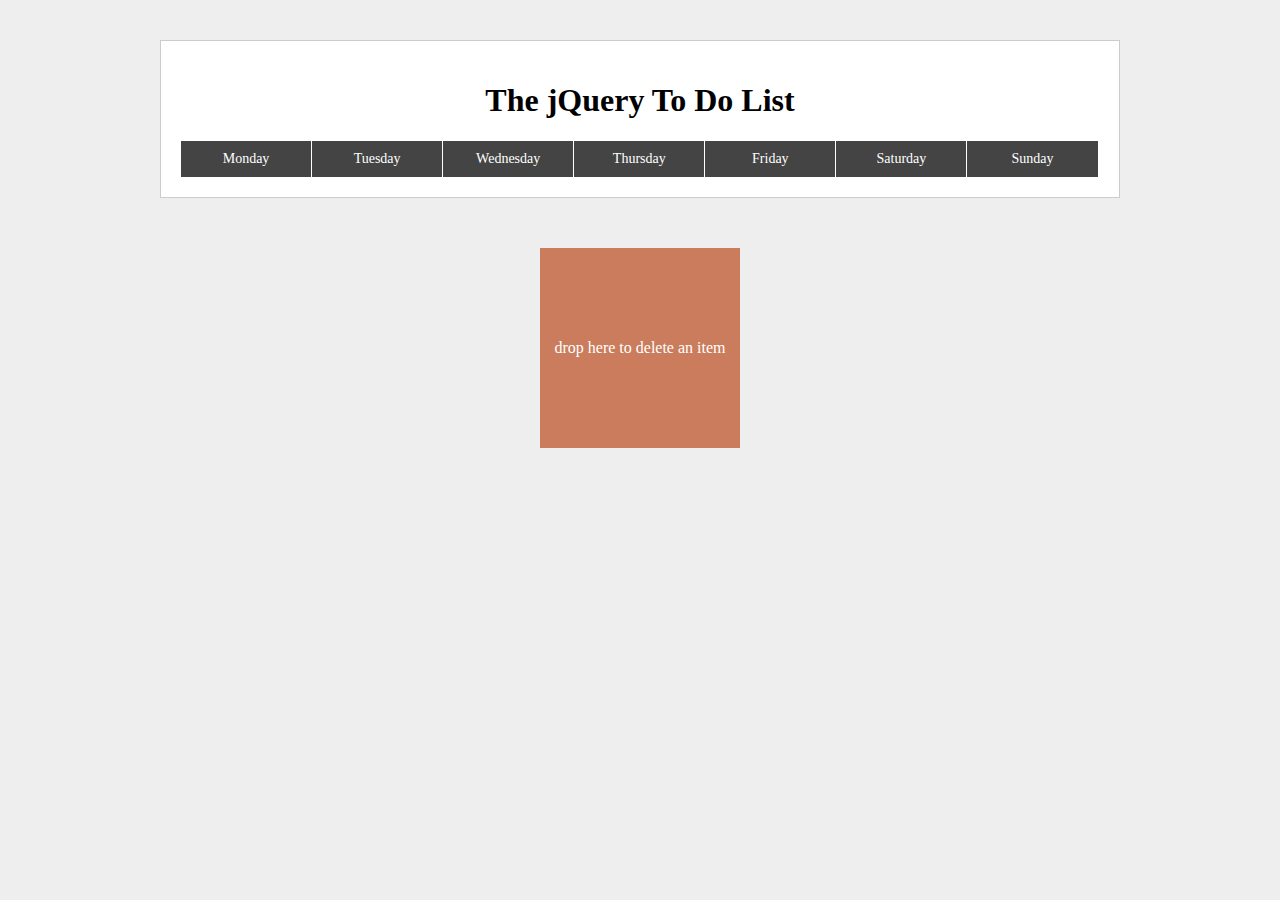
<file: to_do_project.html>
<!doctype html>
<html>

    <head>
        <title>jQuery To Do List</title>
        
        <link href="css/normalize.css" rel="stylesheet">
        <link href="css/TODOstyles.css" rel="stylesheet">
        
        <!-- jQuery UI CSS -->
        <link href="js/jquery-ui-1.11.4/jquery-ui.min.css" rel="stylesheet">
    </head>
    
    <body>
        
        <div class="container" id="todoListWrapper">
            <h1>The jQuery To Do List</h1>
            
            <div id="todoList">
                <ul>
                    <li class="listTitle">Monday</li>
                    <li class="addItem"><input type="text" placeholder="add new item..."></li>
                </ul>
                <ul>
                    <li class="listTitle">Tuesday</li>
                    <li class="addItem"><input type="text" placeholder="add new item..."></li>
                </ul>
                <ul>
                    <li class="listTitle">Wednesday</li>
                    <li class="addItem"><input type="text" placeholder="add new item..."></li>
                </ul>
                <ul>
                    <li class="listTitle">Thursday</li>
                    <li class="addItem"><input type="text" placeholder="add new item..."></li>
                </ul>
                <ul>
                    <li class="listTitle">Friday</li>
                    <li class="addItem"><input type="text" placeholder="add new item..."></li>
                </ul>
                <ul>
                    <li class="listTitle">Saturday</li>
                    <li class="addItem"><input type="text" placeholder="add new item..."></li>
                </ul>
                <ul>
                    <li class="listTitle">Sunday</li>
                    <li class="addItem"><input type="text" placeholder="add new item..."></li>
                </ul>
            </div><!-- #todoList -->
            
        </div><!-- .container -->
        
        <div id="trash">drop here to delete an item</div>
        
        <!-- Load the CDN first -->
        <script src="//code.jquery.com/jquery-2.1.4.min.js"></script>
        
        <!-- jQuery UI -->
        <script src="js/jquery-ui-1.11.4/jquery-ui.min.js"></script>
        
        <script src="js/script.js"></script>
    </body>
    
</html>
</file>
<file: css/indexStyles.css>
#header a {
    text-decoration: none;
    color: black;
    font-family: 'Unbounded', cursive;
    font-size: 32px;
}

#header {
    margin: 10px 10px;
    padding: 10px 10px;
}

p #tagline {
    font-family: 'Playfair Display', serif;
}

#tagline {
    margin: 0px 0px 40px 40px;
    padding: 0px 20px;
}

ul {
    list-style-type: none;
    margin: 0;
    padding: 0;
    overflow: hidden;
    background-color: peachpuff;
}

li {
    float: left;
}

li a, .dropbtn {
    color: black;
    text-decoration: none;
    display: inline-block;
    text-align: center;
    padding: 10px 16px;
    font-family: 'Unbounded', cursive;
    font-size: 15px;
}

.active {
    background-color: palevioletred;
}

li a:hover, .dropdown:hover .dropbtn {
    background-color: rgba(217, 144, 126, 0.868);
}

li .dropdown {
    display: inline-block;
}

.dropdown-cont { 
    display: none;
    position: absolute;
    box-shadow: 0px 6px 10px 0px rgba(0,0,0,0.15);
    z-index: 1;
}

.dropdown-cont a {
    color: black;
    padding: 10px 11px;
    width: 100%;
    text-decoration: none;
    display: block;
    text-align: left;
    background-color: peachpuff;
}

.dropdown-cont a:hover {
    background-color: rgba(217, 144, 126, 0.868);
}

.dropdown:hover .dropdown-cont {
    display: block;
}


footer {
    position: fixed;
    left: 0;
    bottom: 0;
    width: 100%;
    background-color: bisque;
    text-align: center;
}
</file>
<file: css/stylesTwo.css>
/* styles.css */

body {
    text-align: center;
}

#box {
    height: 200px;
    width: 200px;
    background: #fc3;
    margin: 0 auto;
    text-align: center;
    line-height: 200px;
}

.thing {
    height: 200px;
    width: 200px;
    background: #ac3;
    margin: 20px auto;
    text-align: center;
    line-height: 200px;
    border-top-left-radius: 200px;
}

button {
    background: #933;
    color: white;
    padding: 10px;
    border: solid 2px black;
    border-radius: 5px;
    font-size: 18px;
    margin: 20px 0;
}

body#selectors {
    text-align: left;
}

body#events {
    width: 500px;
    margin: 0 auto;
}

form input {
    display: inline-block;
    margin: 10px 0;
}

/* -------------------
   CAR RACR 2.0
   ------------------- */

#tagline { 
    padding-top: 0px;
    margin-top: -15px;
    margin-bottom: 50px;
    box-sizing: border-box;
}
   


#racetrack {
    background: url('../img/oilroad3.jpg') center left repeat-x;
    height: 430px;
    
    box-sizing: border-box;
    margin: 20px 0;
}

.horse {
    display: block;
    position: relative;
}

#horse1 { top: 100px; }
#horse2 { top: 130px; }

#raceInfoBox {
    width: 85%;
    margin: 20px auto 0;
    background: rgb(94, 94, 94);
    height: 200px;
}

#raceInfoBox h2 {
    color: white;
    font-family:Cambria, Cochin, Georgia, Times, 'Times New Roman', serif;
    text-transform: uppercase;
    border-bottom: solid 1px white;
    padding: 15px 0;
}

.raceInfo {
    font-size: 24px;
    font-weight: bold;
    color: white;
    width: 50%;
    float: left;
}

.raceInfo span {
    display: block;
    font-weight: normal;
    font-size: 18px;
    color: white;
}

#raceInfo1 {
    color: #fff;
    font-family: Cambria, Cochin, Georgia, Times, 'Times New Roman', serif;
}

#raceInfo2 {
    color: #fff;
    font-family: Cambria, Cochin, Georgia, Times, 'Times New Roman', serif;
}

input[type="button"] {
    background: #96a783;
    color: white;
    padding: 10px 20px;
    border: solid 2px #444;
}

input#reset {
    background: rgb(209, 206, 197);
    color: #444;
    border: solid 2px #444;
}

.clearfix:after {
    content:"";
    display: table;
    clear: both;
}
</file>
<file: css/styles.css>
body {
    background: #333 url("../img/cutlery.jpg") center center no-repeat;
    background-size: 100%;
    color: rgb(93, 48, 40);
}

#container {
    width: 400px;
    margin: 40px auto 0;
    padding: 50px;
    box-sizing: border-box;
    background: url('../img/paper-pattern.jpg') top left repeat;
    box-shadow: 0 10px 15px -8px #000;
    -webkit-border-radius: 5px;
    -moz-border-radius: 5px;
    border-radius: 5px;
    text-align: center;
}

h1 {
    margin: 0 0 20px;
    padding: 0 0 20px;
    border-bottom: solid 1px #ddd;
}

form {
    text-align: left;
}

form label {
    display: block;
    margin: 25px 0;
    font-weight: bold;
}

form input,
form select {
    padding: 8px;
    margin: 10px 0;
}

form input[type="text"] {
    width: 90px;
}

button {
    background: rgb(127, 61, 61);
    color: white;
    border: none;
    border-bottom: solid 4px #222;
    text-transform: uppercase;
    font-size: 18px;
    padding: 20px 30px;
    width: 100%;
}

button:hover {
    background:rgb(127, 61, 61);
    border-bottom-color: rgb(98, 29, 29);
}

button:active {
    position: relative;
    top: 2px;
}

#totalTip {
    font-size: 50px;
    margin-top: 40px;
}

#totalTip:before {
    content: "Tip Amount";
    font-size: 14px;
    font-weight: bold;
    display: block;
    text-transform: uppercase;
}

#totalTip sup {
    font-size: 24px;
    top: -18px;
}

#totalTip small {
    font-size: 14px;
    font-weight: bold;
    display: block;

}
</file>
<file: css/TODOstyles.css>
/* styles.css */

body {
    background: #eee;
}

.container {
    position: relative;
    width: 800px;
    margin: 40px auto;
    background: white;
    padding: 20px;
    box-sizing: border-box;
    border: solid 1px #ccc;
}

.container:after {
    display: table;
    content: "";
    clear: both;
}

.fixedContainer {
    /* fixed height container
       with overflow for scrollbar
    */
    height: 400px;
    overflow: auto;
}
    
.box {
    height: 120px;
    width: 120px;
    background: #000;
    color: white;
    line-height: 120px;
    text-align: center;
    cursor: pointer;
    display: inline-block;
}

#box1 { background: #38c; }
#box2 { background: #9d9; }
#box3 { background: #c27; }

#droppable {
    background: #222;
    border: solid 2px #000;
    height: 300px;
    width: 400px;
    line-height: 300px;
    text-align: center;
    color: white;
    margin: 40px auto;
}

ul {
    width: 48%;
    float: left;
    margin: 0;
    padding: 0 1%;
    list-style: none;
}

ul li {
    background: #eee;
    padding: 10px;
    margin: 2px 0;
    border: solid 1px #ccc;
}

ul li:hover {
    background: #ddd;
    border-color: #aaa;
    cursor: pointer;
}

ul li:active {
    transform: rotate(2deg);
    background: #ccc;
    border-color: #999;
    box-shadow: 0 10px -4px #111;
}

.placeholderBox {
    background: #fc3;
    height: 20px;
    border: dashed 2px #777;
}

/* ---------
   TODO LIST
   --------- */

#todoListWrapper {
    width: 960px;
    text-align: center;
}

#todoList:after {
    clear: both;
    display: table;
    content: "";
}

#todoList ul {
    width: 14.28%;
    margin: 0;
    padding: 0;
    position: relative;
}

#todoList li {
    background: none;
    padding: 5px;
    border: none;
    margin: 0;
    text-align: left;
    font-size: 12px;
}

#todoList li:hover {
    background: #eee;
}

#todoList li.listTitle {
    background: #444;
    color: white;
    padding: 10px;
    text-align: center;
    border-right: solid 1px white;
    font-size: 14px;
}

#todoList li.listTitle:hover,
#todoList li.listTitle:active {
    cursor: default;
    transform: none;
}

#todoList .emptySpace {
    background: #fc3;
    border: dashed 1px #777;
    height: 10px;
}

#todoList li.addItem {
    display: none;
    position: absolute;
    top: 0;
    background: none;
}

#todoList ul:hover li.addItem {
    display: block;
}

#todoList li.addItem input {
    width: 100%;
    padding: 4px;
}

#todoList li.addItem:active {
    transform: none;   
}

#trash {
    background: rgba(186, 74, 30, 0.697);
    color: white;
    height: 200px;
    width: 200px;
    margin: 50px auto 0;
    line-height: 200px;
    text-align: center;
}
</file>
